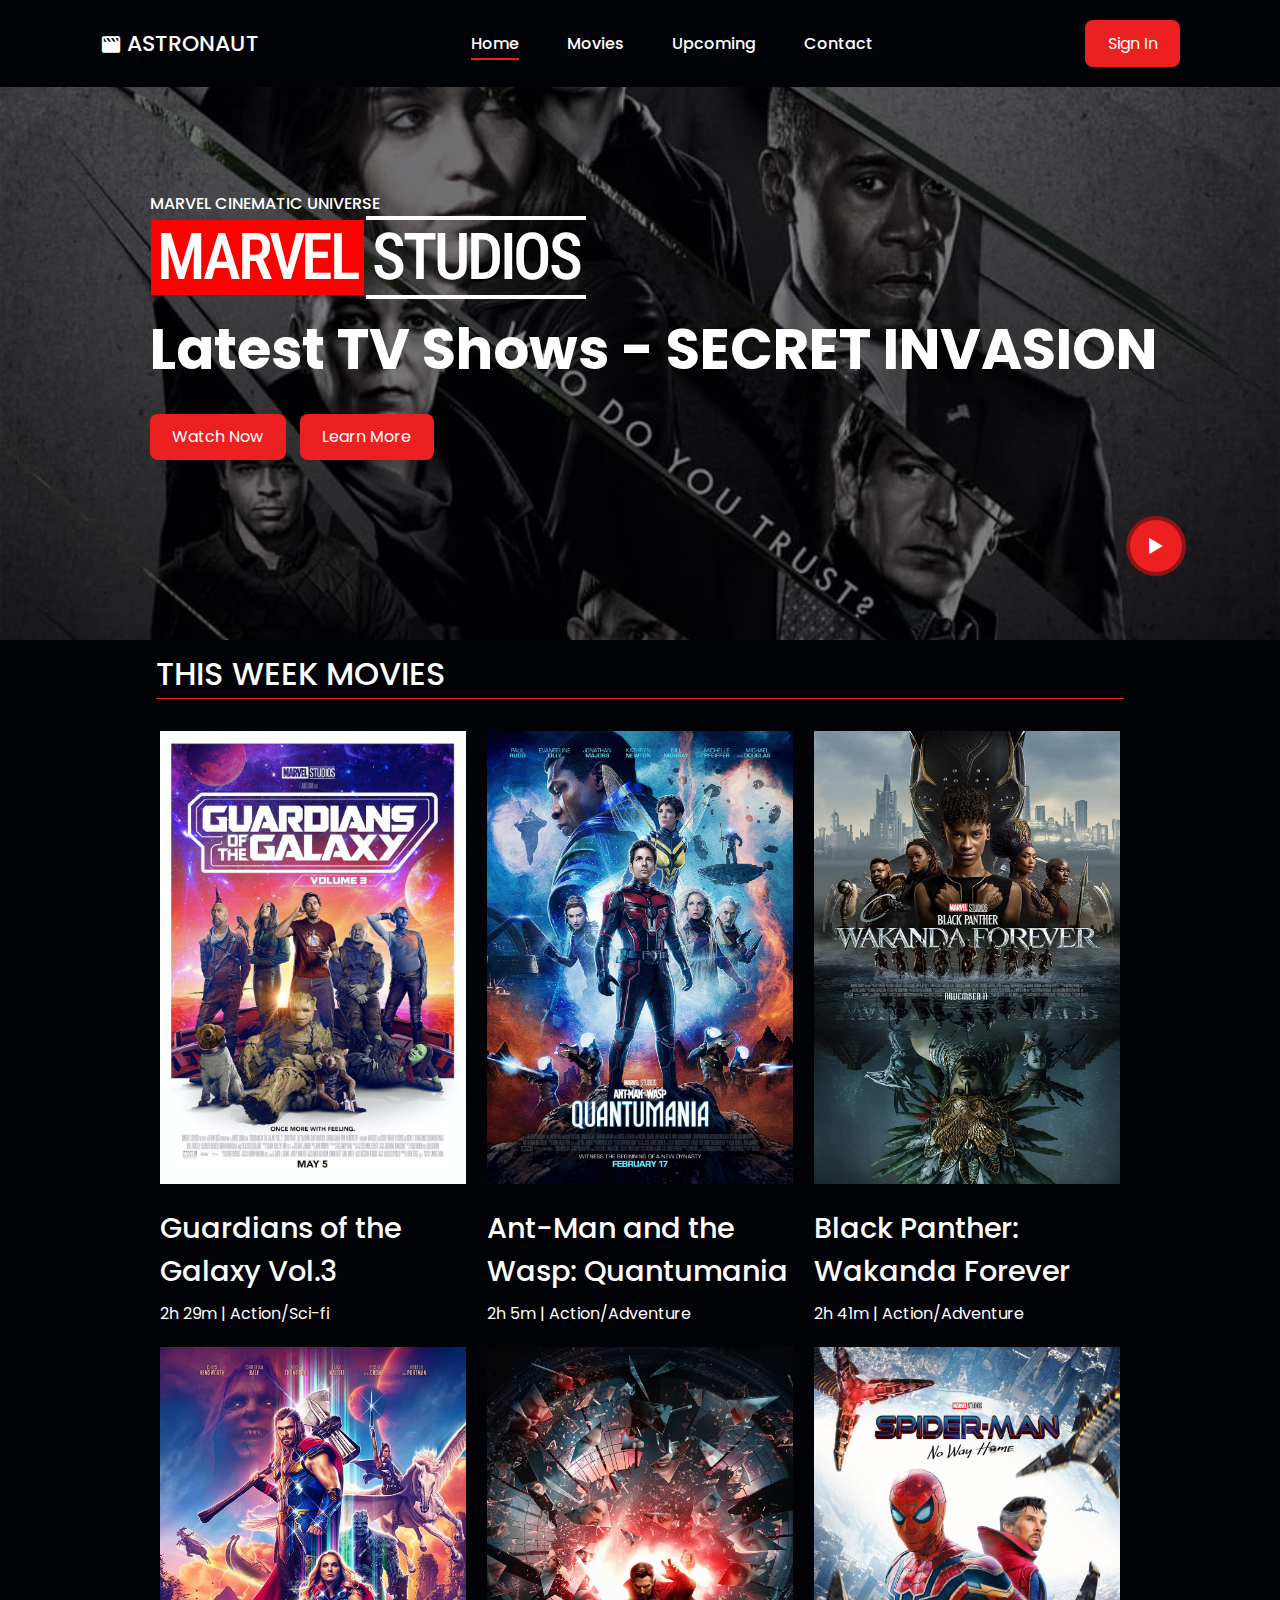
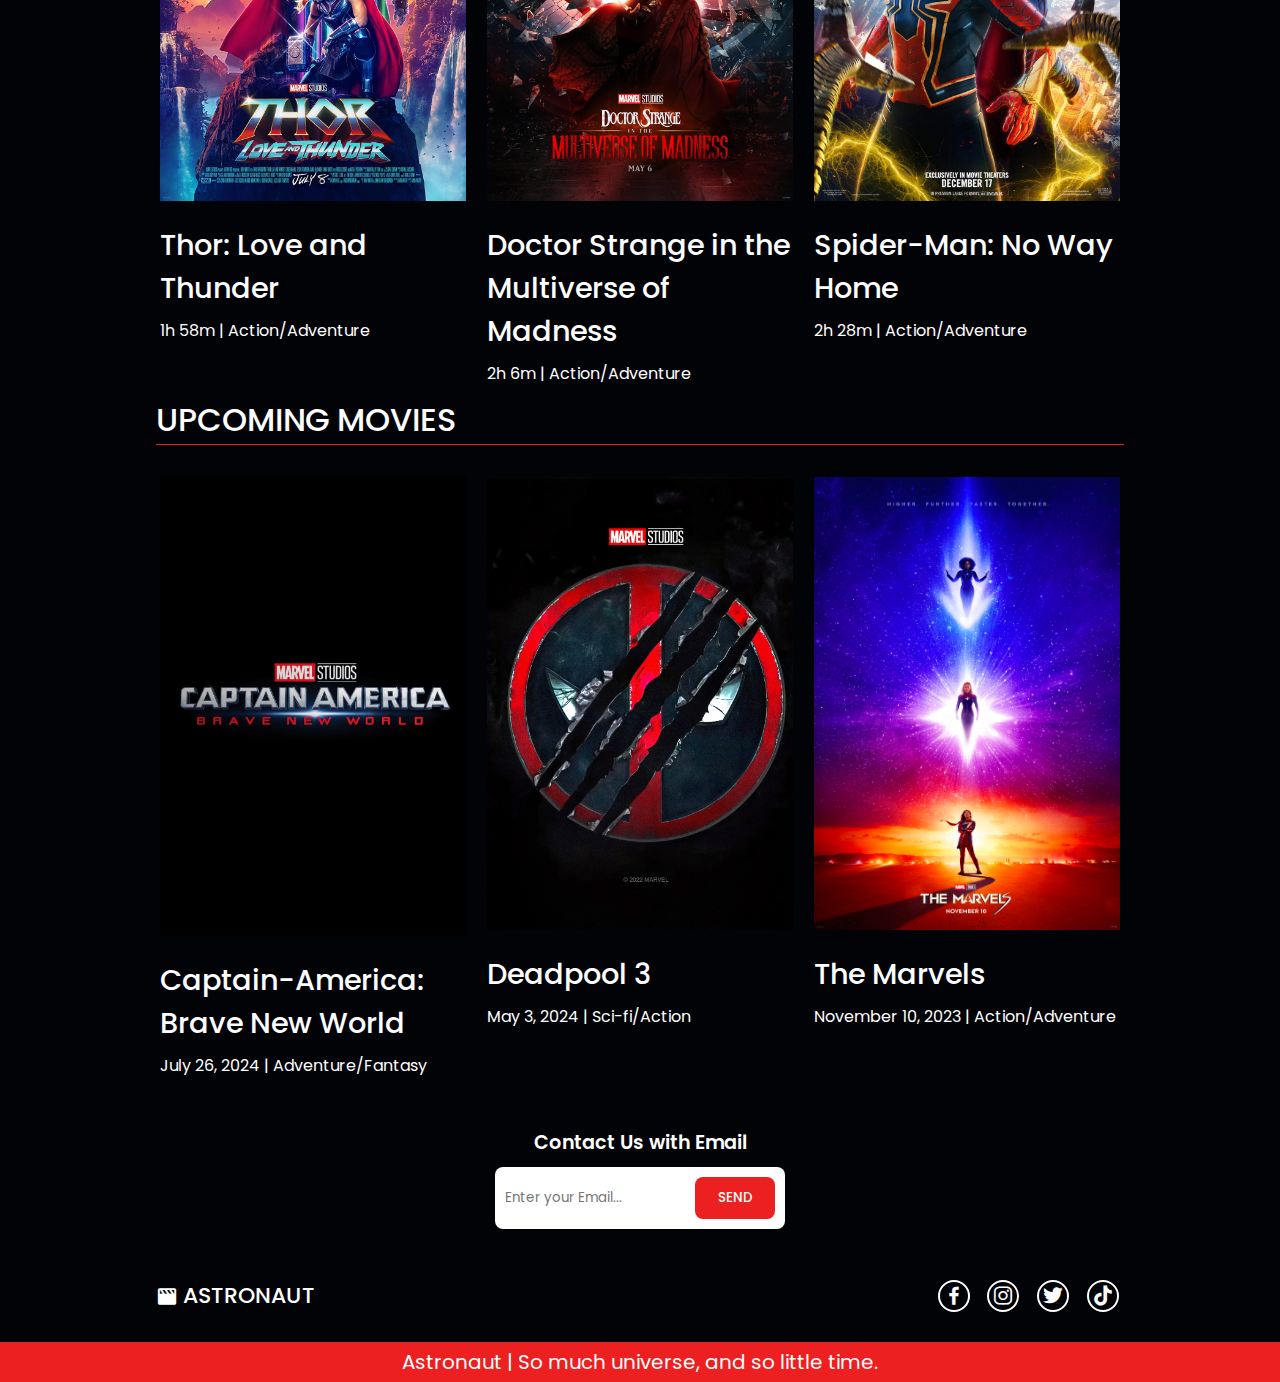
<file: index.html>
<!DOCTYPE html>
<html lang="en">
<head>
    <meta charset="UTF-8">
    <meta name="viewport" content="width=device-width, initial-scale=1.0">
    <title>Astronaut Channel</title>
    <link rel="icon" href="./image/4400_17_09.jpg" type="image/x-icon">
    <link rel="stylesheet" href="./style.css">
    <!-- Box Icon Link -->
    <link rel="stylesheet" href="https://cdn.jsdelivr.net/npm/boxicons@latest/css/boxicons.min.css">
</head>
<body>
    <!-- nav bar -->
    <header>
        <a href="#" class="logo">
            <i class="bx bxs-movie"></i>Astronaut</a>

        <!-- menu open -->
        <ul class="navbar">
            <li><a href="#home" class="active">Home</a></li>
            <li><a href="#movies">Movies</a></li>
            <!-- <li><a href="#">TV Shows</a></li> -->
            <li><a href="#upcoming">Upcoming</a></li>
            <li><a href="#contact">Contact</a></li>
        </ul>

        <!-- menu close -->

        <a href="#" class="btn">Sign In</a>
    </header>

    <!-- nav bar close -->

    <!-- cover start -->
    <section class="home" id="home">
        <div class="container">
            <img src="./image/jam_payoff_digital_ka_v7_lg.jpg" alt="">
            <div class="home-text">
                <span>Marvel Cinematic Universe</span> <br>
                <span class="marvel">Marvel</span><span class="studios">Studios</span>
                <h1>
                    Latest TV Shows - SECRET INVASION
                </h1>

                <a href="#" class="btn">Watch Now</a>
                <a href="#" class="btn1">Learn More</a>
                <a href="#" class="play">
                    <i class="bx bx-play"></i>
                </a>
            </div>
        </div>
    </section>
    <!-- cover end -->

    <!-- movie start -->
    <section id="movies" class="movies">
        <h2 class="heading">This Week Movies</h2>

        <!-- movie container -->
        <div class="movie-container">
            <!-- Movie 1 -->
            <div class="box">
                <div class="box-img">
                    <img src="./image/marvel-cinematic-universe-guardians-of-the-galaxy-3-movie-poster.jpg" alt="">
                </div>
                <h3>Guardians of the Galaxy Vol.3</h3>
                <span>2h 29m | Action/Sci-fi</span>
            </div>
            <!-- Movie 2 -->
            <div class="box">
                <div class="box-img">
                    <img src="./image/marvel-cinematic-universe-Ant-Man_and_the_Wasp_Quantumania_Poster.jpg" alt="">
                </div>
                <h3>Ant-Man and the Wasp: Quantumania</h3>
                <span>2h 5m | Action/Adventure</span>
            </div>
            <!-- Movie 3 -->
            <div class="box">
                <div class="box-img">
                    <img src="./image/marvel-cinematic-universe-black-panther-wakanda-forever-movie-poster.jpg" alt="">
                </div>
                <h3>Black Panther: Wakanda Forever</h3>
                <span>2h 41m | Action/Adventure</span>
            </div>
            <!-- Movie 4 -->
            <div class="box">
                <div class="box-img">
                    <img src="./image/marvel-cinematic-universe-thor-love-and-thunder-movie-poster.jpg" alt="">
                </div>
                <h3>Thor: Love and Thunder</h3>
                <span>1h 58m | Action/Adventure</span>
            </div>
            <!-- Movie 5 -->
            <div class="box">
                <div class="box-img">
                    <img src="./image/marvel-cinematic-universe-doctor-strange-in-the-multiverse-of-madness-movie-poster.jpg" alt="">
                </div>
                <h3>Doctor Strange in the Multiverse of Madness</h3>
                <span>2h 6m | Action/Adventure</span>
            </div>
            <!-- Movie 6 -->
            <div class="box">
                <div class="box-img">
                    <img src="./image/marvel-cinematic-universe-spiderman-no-way-home-movie-poster.jpg" alt="">
                </div>
                <h3>Spider-Man: No Way Home</h3>
                <span>2h 28m | Action/Adventure</span>
            </div>
        </div>
    </section>
    <!-- movie end -->

    <!-- upcoming movies start -->
    <section id="upcoming" class="movies">
        <h2 class="heading">Upcoming Movies</h2>

        <!-- movie container -->
        <div class="movie-container">
            <!-- Movie 1 -->
            <div class="box">
                <div class="box-img">
                    <img src="./image/captain_america_brave_new_world.jpg" alt="">
                </div>
                <h3>Captain-America: Brave New World</h3>
                <span>July 26, 2024 | Adventure/Fantasy</span>
            </div>
            <!-- Movie 2 -->
            <div class="box">
                <div class="box-img">
                    <img src="./image/deadpool3.jpg" alt="">
                </div>
                <h3>Deadpool 3</h3>
                <span>May 3, 2024 | Sci-fi/Action</span>
            </div>
            <!-- Movie 3 -->
            <div class="box">
                <div class="box-img">
                    <img src="./image/the-marvels-poster.webp" alt="">
                </div>
                <h3>The Marvels</h3>
                <span>November 10, 2023 | Action/Adventure</span>
            </div>
        </div>
    </section>
    <!-- upcoming movies end -->

    <!-- message section start -->
    <section class="contact" id="contact">
        <h2>Contact Us with Email</h2>
        <form action="#" method="post">
            <input type="email" class="email" placeholder="Enter your Email..." required>
            <input type="submit" value="Send" class="btn">
        </form>
    </section>

    <!-- message section end -->

    <!-- footer section start -->
    <section class="footer">
        <a href="#" class="logo"> <i class="bx bxs-movie"></i>Astronaut</a>
        <div class="social">
            <a href="#" class="logo"> <i class="bx bxl-facebook"></i></a>
            <a href="#" class="logo"> <i class="bx bxl-instagram"></i></a>
            <a href="#" class="logo"> <i class="bx bxl-twitter"></i></a>
            <a href="#" class="logo"> <i class="bx bxl-tiktok"></i></a>
        </div>
    </section>
    
    <div class="astronaut">
        <p>
            Astronaut  |  So much universe, and so little time.
        </p>
    </div>
    <!-- footer section end -->
</body>
</html>
</file>
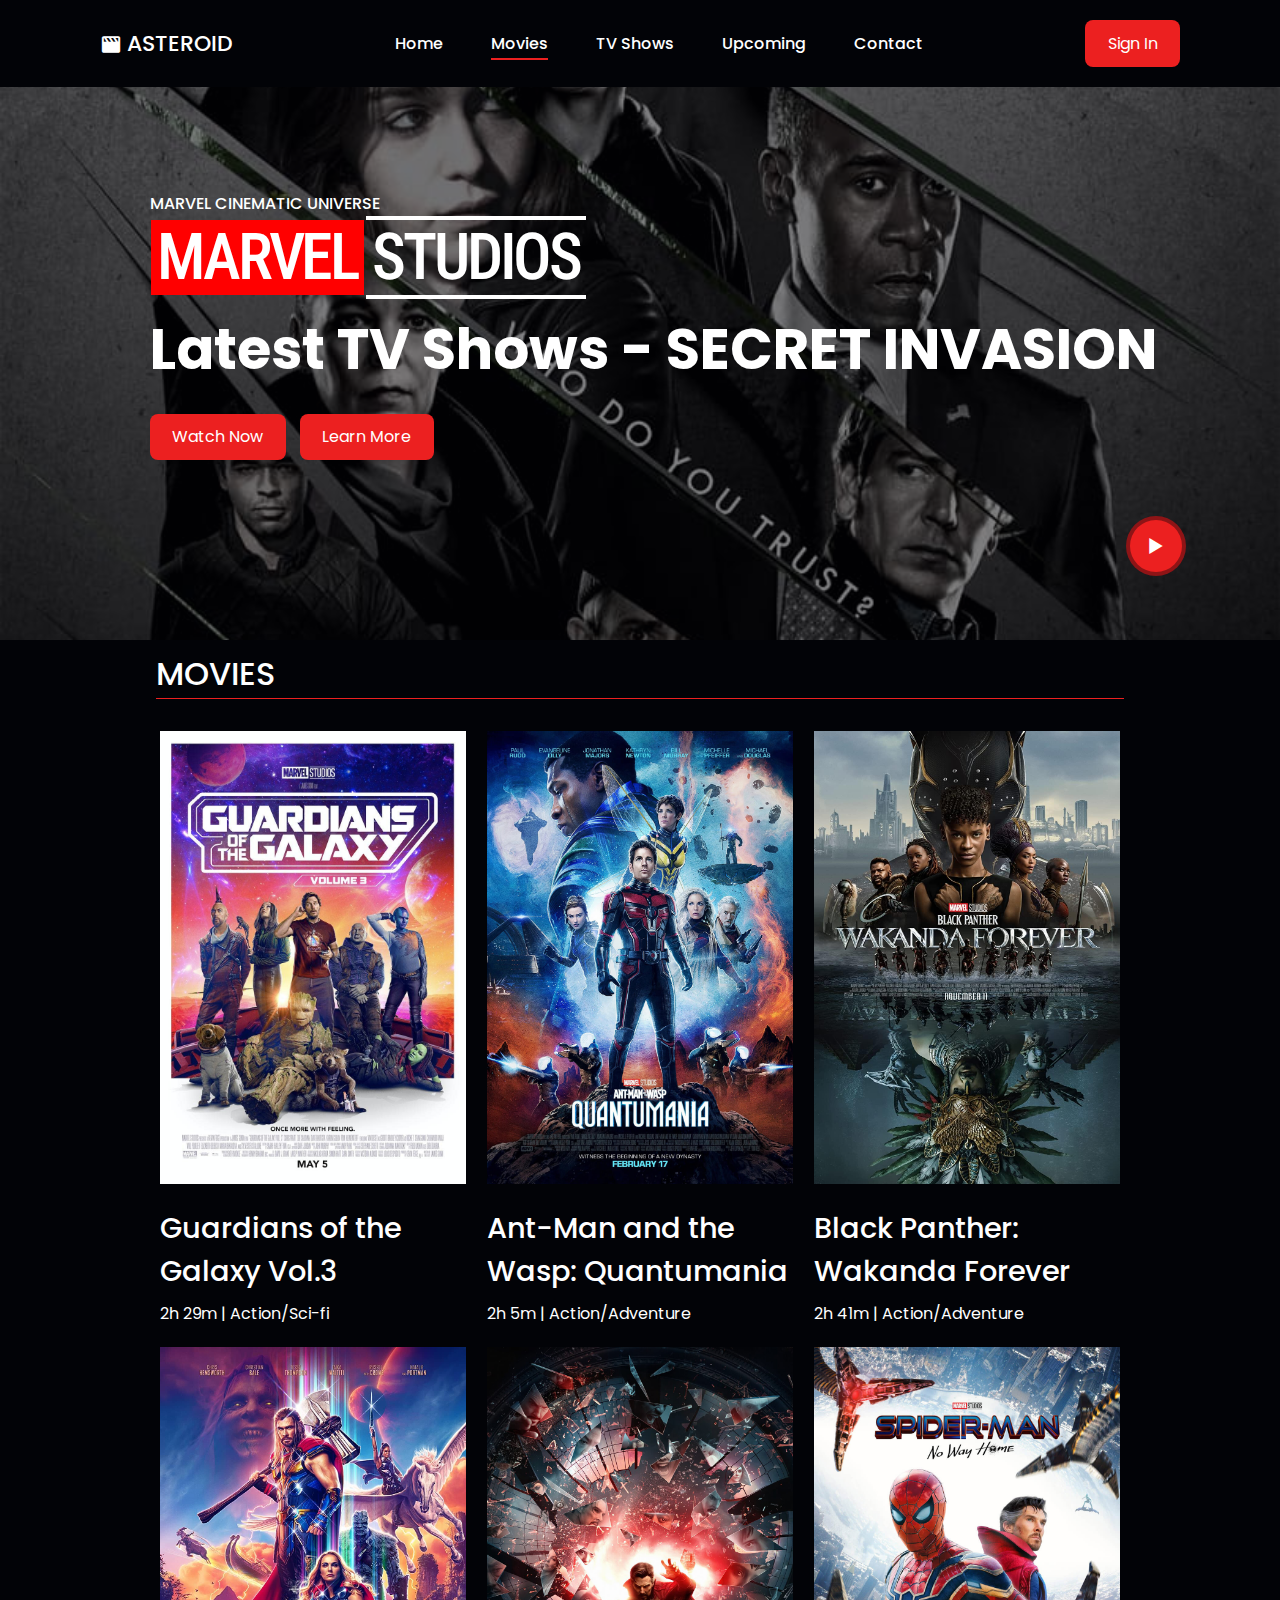
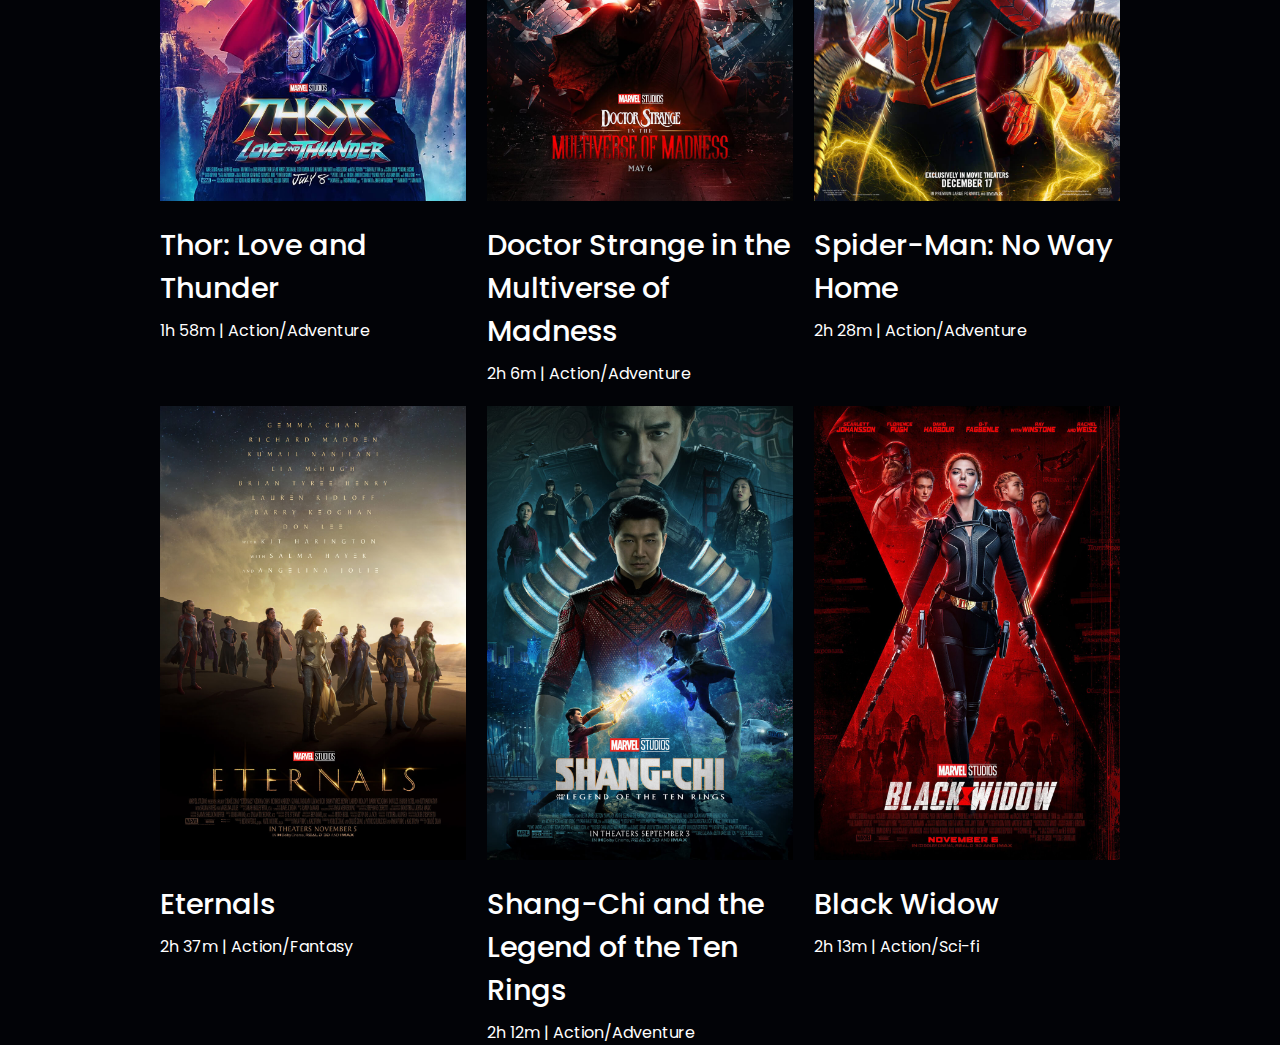
<file: movies_page.html>
<!DOCTYPE html>
<html lang="en">
<head>
    <meta charset="UTF-8">
    <meta name="viewport" content="width=device-width, initial-scale=1.0">
    <title>Movies</title>
    <link rel="stylesheet" href="./style.css">
    <!-- Box Icon Link -->
    <link rel="stylesheet" href="https://cdn.jsdelivr.net/npm/boxicons@latest/css/boxicons.min.css">
</head>
<body>
    <!-- nav bar -->
    <header>
        <a href="#" class="logo">
            <i class='bx bxs-movie'></i>Asteroid</a>

        <!-- menu open -->
        <ul class="navbar">
            <li><a href="./index.html">Home</a></li>
            <li><a href="./movies_page.html" class="active">Movies</a></li>
            <li><a href="./tv_shows.html">TV Shows</a></li>
            <li><a href="./upcoming_movies.html">Upcoming</a></li>
            <li><a href="#">Contact</a></li>
        </ul>

        <!-- menu close -->

        <a href="#" class="btn">Sign In</a>
    </header>

    <!-- nav bar close -->

    <!-- cover start -->
    <section class="home" id="home">
        <div class="container">
            <img src="./image/jam_payoff_digital_ka_v7_lg.jpg" alt="">
            <div class="home-text">
                <span>Marvel Cinematic Universe</span> <br>
                <span class="marvel">Marvel</span><span class="studios">Studios</span>
                <h1>
                    Latest TV Shows - SECRET INVASION
                </h1>

                <a href="#" class="btn">Watch Now</a>
                <a href="#" class="btn1">Learn More</a>
                <a href="#" class="play">
                    <i class='bx bx-play'></i>
                </a>
            </div>
        </div>
    </section>
    <!-- cover end -->

    <!-- movie start -->
    <section id="movies" class="movies">
        <h2 class="heading">Movies</h2>

        <!-- movie container -->
        <div class="movie-container">
            <!-- Movie 1 -->
            <div class="box">
                <div class="box-img">
                    <img src="./image/marvel-cinematic-universe-guardians-of-the-galaxy-3-movie-poster.jpg" alt="">
                </div>
                <h3>Guardians of the Galaxy Vol.3</h3>
                <span>2h 29m | Action/Sci-fi</span>
            </div>
            <!-- Movie 2 -->
            <div class="box">
                <div class="box-img">
                    <img src="./image/marvel-cinematic-universe-Ant-Man_and_the_Wasp_Quantumania_Poster.jpg" alt="">
                </div>
                <h3>Ant-Man and the Wasp: Quantumania</h3>
                <span>2h 5m | Action/Adventure</span>
            </div>
            <!-- Movie 3 -->
            <div class="box">
                <div class="box-img">
                    <img src="./image/marvel-cinematic-universe-black-panther-wakanda-forever-movie-poster.jpg" alt="">
                </div>
                <h3>Black Panther: Wakanda Forever</h3>
                <span>2h 41m | Action/Adventure</span>
            </div>
            <!-- Movie 4 -->
            <div class="box">
                <div class="box-img">
                    <img src="./image/marvel-cinematic-universe-thor-love-and-thunder-movie-poster.jpg" alt="">
                </div>
                <h3>Thor: Love and Thunder</h3>
                <span>1h 58m | Action/Adventure</span>
            </div>
            <!-- Movie 5 -->
            <div class="box">
                <div class="box-img">
                    <img src="./image/marvel-cinematic-universe-doctor-strange-in-the-multiverse-of-madness-movie-poster.jpg" alt="">
                </div>
                <h3>Doctor Strange in the Multiverse of Madness</h3>
                <span>2h 6m | Action/Adventure</span>
            </div>
            <!-- Movie 6 -->
            <div class="box">
                <div class="box-img">
                    <img src="./image/marvel-cinematic-universe-spiderman-no-way-home-movie-poster.jpg" alt="">
                </div>
                <h3>Spider-Man: No Way Home</h3>
                <span>2h 28m | Action/Adventure</span>
            </div>
            <!-- Movie 7 -->
            <div class="box">
                <div class="box-img">
                    <img src="./image/marvel-cinematic-universe-eternals-movie-poster.jpg" alt="">
                </div>
                <h3>Eternals</h3>
                <span>2h 37m | Action/Fantasy</span>
            </div>
            <!-- Movie 8 -->
            <div class="box">
                <div class="box-img">
                    <img src="./image/marvel-cinematic-universe-shang-chi-and-the-legend-of-the-ten-rings-movie-poster.jpg" alt="">
                </div>
                <h3>Shang-Chi and the Legend of the Ten Rings</h3>
                <span>2h 12m | Action/Adventure</span>
            </div>
            <!-- Movie 9 -->
            <div class="box">
                <div class="box-img">
                    <img src="./image/marvel-cinematic-universe-black-widow-movie-poster.jpg" alt="">
                </div>
                <h3>Black Widow</h3>
                <span>2h 13m | Action/Sci-fi</span>
            </div>
        </div>
    </section>
    <!-- movie end -->
</body>
</html>
</file>
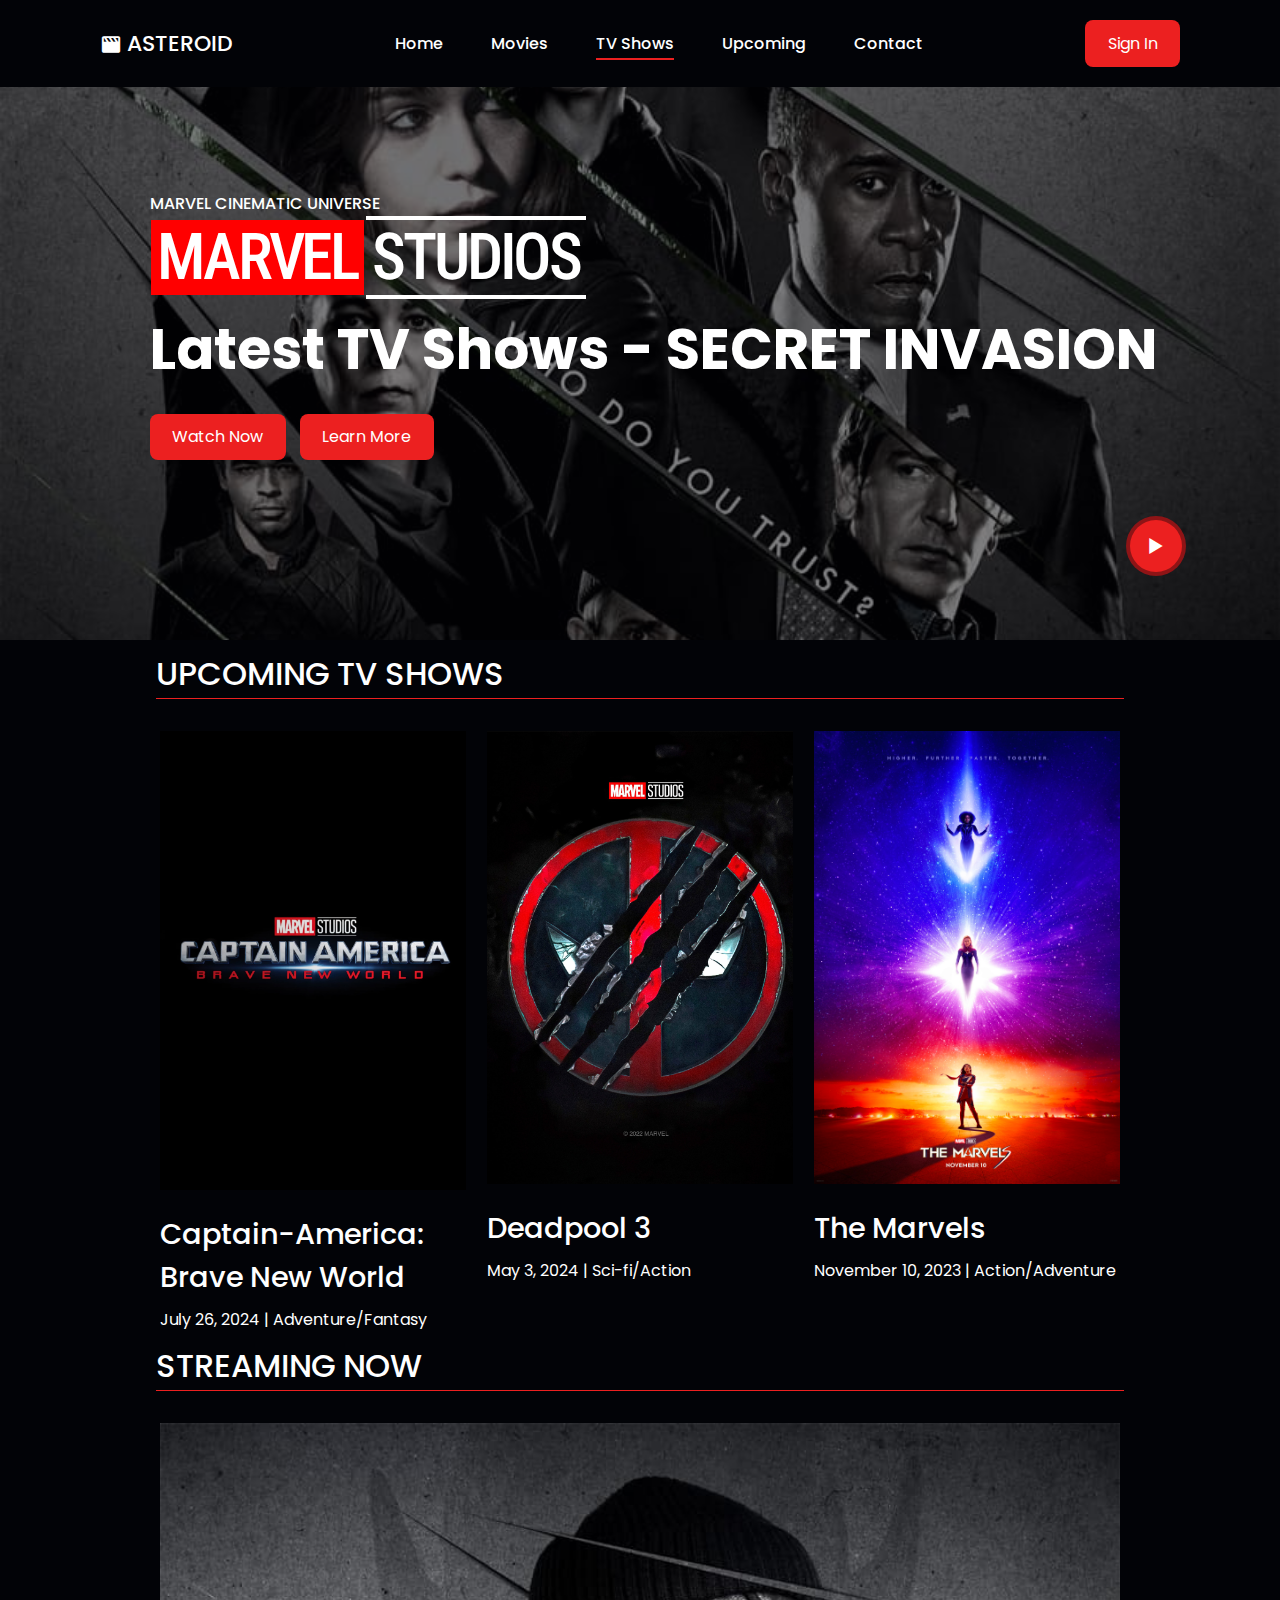
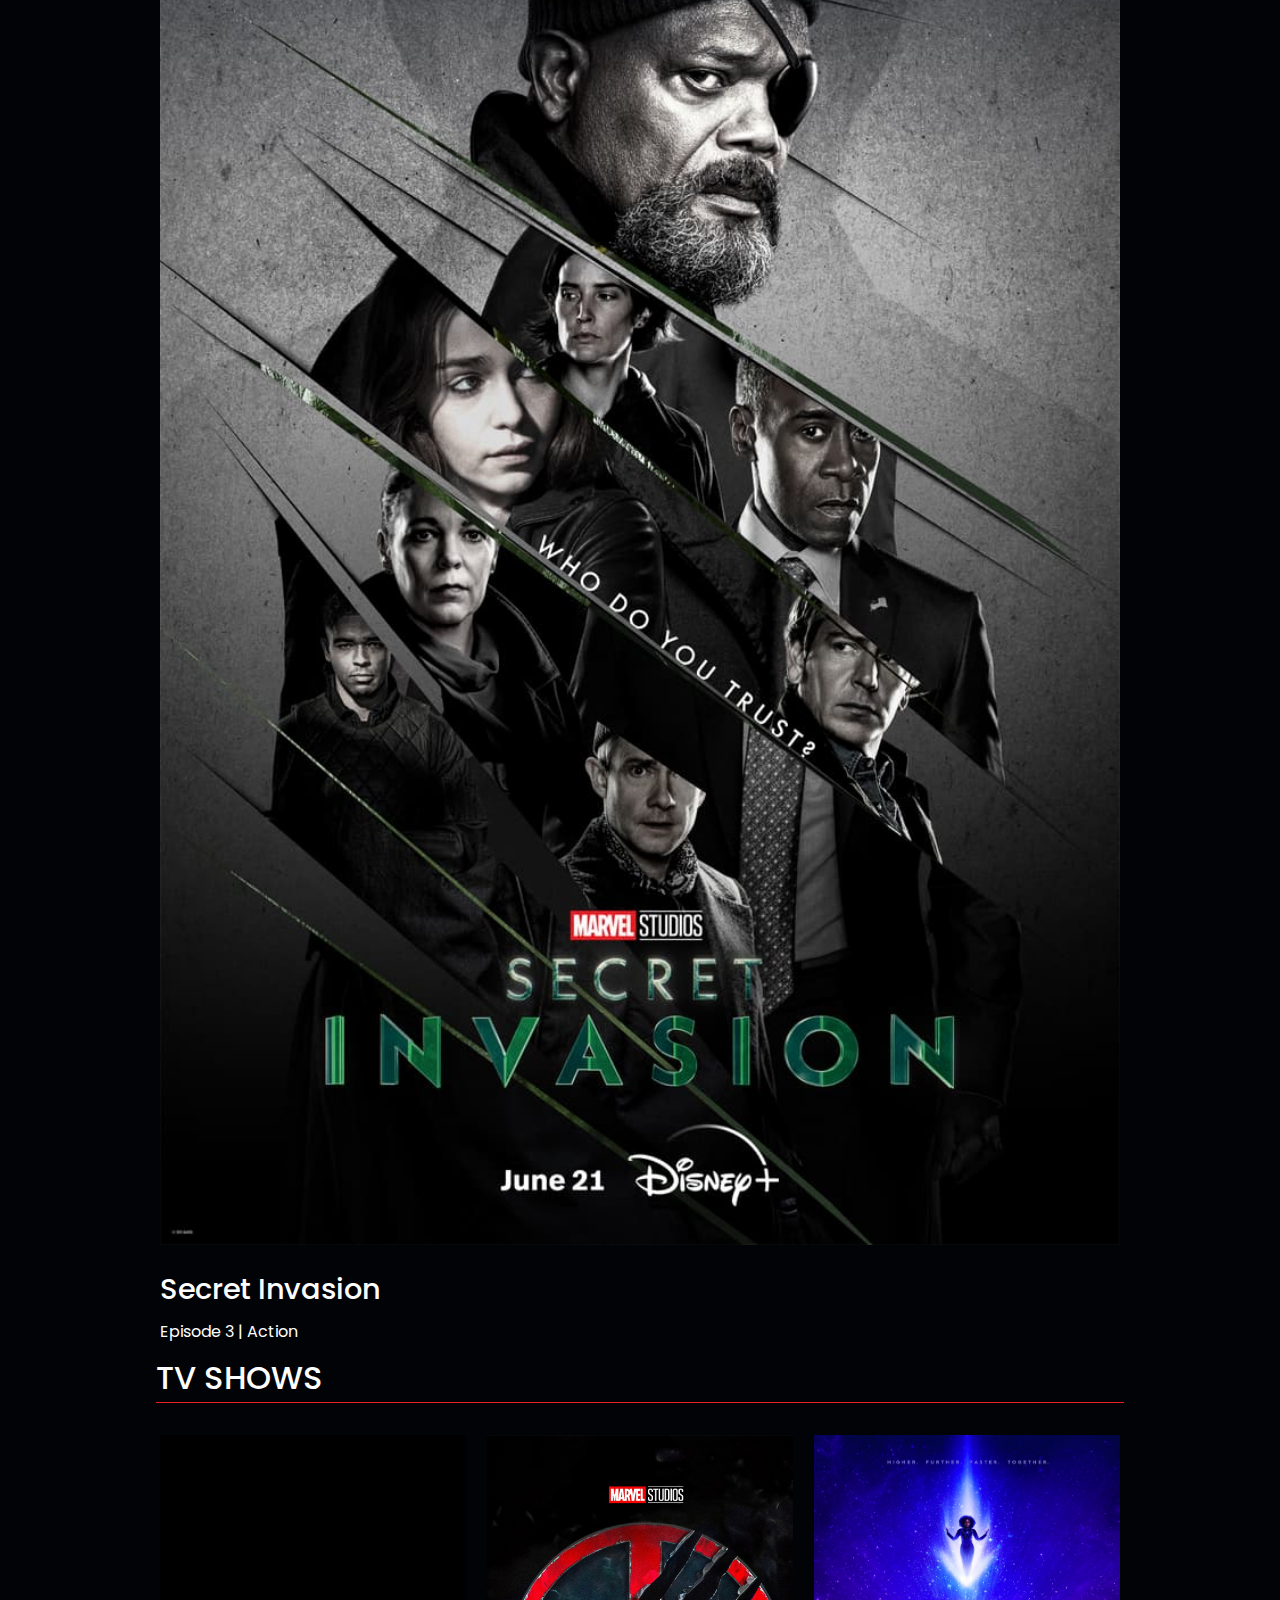
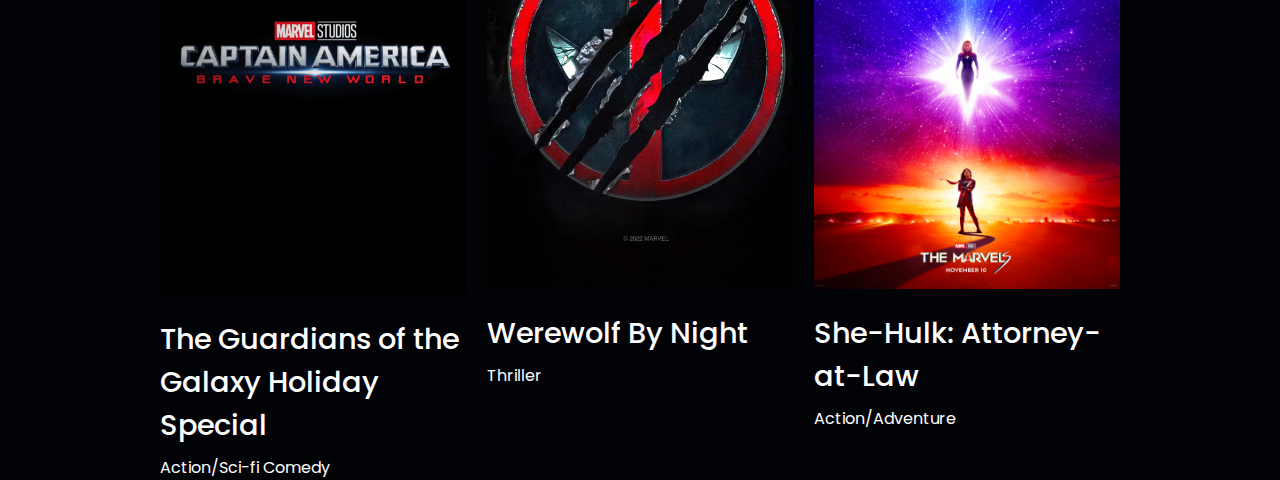
<file: tv_shows.html>
<!DOCTYPE html>
<html lang="en">
<head>
    <meta charset="UTF-8">
    <meta name="viewport" content="width=device-width, initial-scale=1.0">
    <title>TV Shows</title>
    <link rel="stylesheet" href="./style.css">
    <!-- Box Icon Link -->
    <link rel="stylesheet" href="https://cdn.jsdelivr.net/npm/boxicons@latest/css/boxicons.min.css">
</head>
<body>
    <!-- nav bar -->
    <header>
        <a href="#" class="logo">
            <i class='bx bxs-movie'></i>Asteroid</a>

        <!-- menu open -->
        <ul class="navbar">
            <li><a href="./index.html">Home</a></li>
            <li><a href="./movies_page.html">Movies</a></li>
            <li><a href="./tv_shows.html" class="active">TV Shows</a></li>
            <li><a href="./upcoming_movies.html">Upcoming</a></li>
            <li><a href="#">Contact</a></li>
        </ul>

        <!-- menu close -->

        <a href="#" class="btn">Sign In</a>
    </header>

    <!-- nav bar close -->

    <!-- cover start -->
    <section class="home" id="home">
        <div class="container">
            <img src="./image/jam_payoff_digital_ka_v7_lg.jpg" alt="">
            <div class="home-text">
                <span>Marvel Cinematic Universe</span> <br>
                <span class="marvel">Marvel</span><span class="studios">Studios</span>
                <h1>
                    Latest TV Shows - SECRET INVASION
                </h1>

                <a href="#" class="btn">Watch Now</a>
                <a href="#" class="btn1">Learn More</a>
                <a href="#" class="play">
                    <i class='bx bx-play' ></i>
                </a>
            </div>
        </div>
    </section>
    <!-- cover end -->

    <!-- upcoming tv shows start -->
    <section id="movies" class="movies">
        <h2 class="heading">Upcoming TV Shows</h2>

        <!-- tv shows container -->
        <div class="movie-container">
            <!-- Tv shows 1 -->
            <div class="box">
                <div class="box-img">
                    <img src="./image/captain_america_brave_new_world.jpg" alt="">
                </div>
                <h3>Captain-America: Brave New World</h3>
                <span>July 26, 2024 | Adventure/Fantasy</span>
            </div>
            <!-- Tv shows 2 -->
            <div class="box">
                <div class="box-img">
                    <img src="./image/deadpool3.jpg" alt="">
                </div>
                <h3>Deadpool 3</h3>
                <span>May 3, 2024 | Sci-fi/Action</span>
            </div>
            <!-- Tv shows 3 -->
            <div class="box">
                <div class="box-img">
                    <img src="./image/the-marvels-poster.webp" alt="">
                </div>
                <h3>The Marvels</h3>
                <span>November 10, 2023 | Action/Adventure</span>
            </div>
        </div>
    </section>
    <!-- upcoming tv shows end -->

    <!-- streaming tv shows start -->
    <section id="movies" class="movies">
        <h2 class="heading">Streaming Now</h2>

        <!-- tv shows container -->
        <div class="movie-container">
            <!-- Tv shows 1 -->
            <div class="box">
                <div class="box-img">
                    <img src="./image/jam_payoff_digital_ka_v7_lg.jpg" alt="">
                </div>
                <h3>Secret Invasion</h3>
                <span>Episode 3 | Action</span>
            </div>
        </div>
    </section>
    <!-- upcoming tv shows end -->

    <!-- tv shows start -->
    <section id="movies" class="movies">
        <h2 class="heading">TV Shows</h2>

        <!-- tv shows container -->
        <div class="movie-container">
            <!-- Tv shows 1 -->
            <div class="box">
                <div class="box-img">
                    <img src="./image/captain_america_brave_new_world.jpg" alt="">
                </div>
                <h3>The Guardians of the Galaxy Holiday Special</h3>
                <span>Action/Sci-fi Comedy</span>
            </div>
            <!-- Tv shows 2 -->
            <div class="box">
                <div class="box-img">
                    <img src="./image/deadpool3.jpg" alt="">
                </div>
                <h3>Werewolf By Night</h3>
                <span>Thriller</span>
            </div>
            <!-- Tv shows 3 -->
            <div class="box">
                <div class="box-img">
                    <img src="./image/the-marvels-poster.webp" alt="">
                </div>
                <h3>She-Hulk: Attorney-at-Law</h3>
                <span>Action/Adventure</span>
            </div>
        </div>
    </section>
    <!-- tv shows end -->
</body>
</html>
</file>
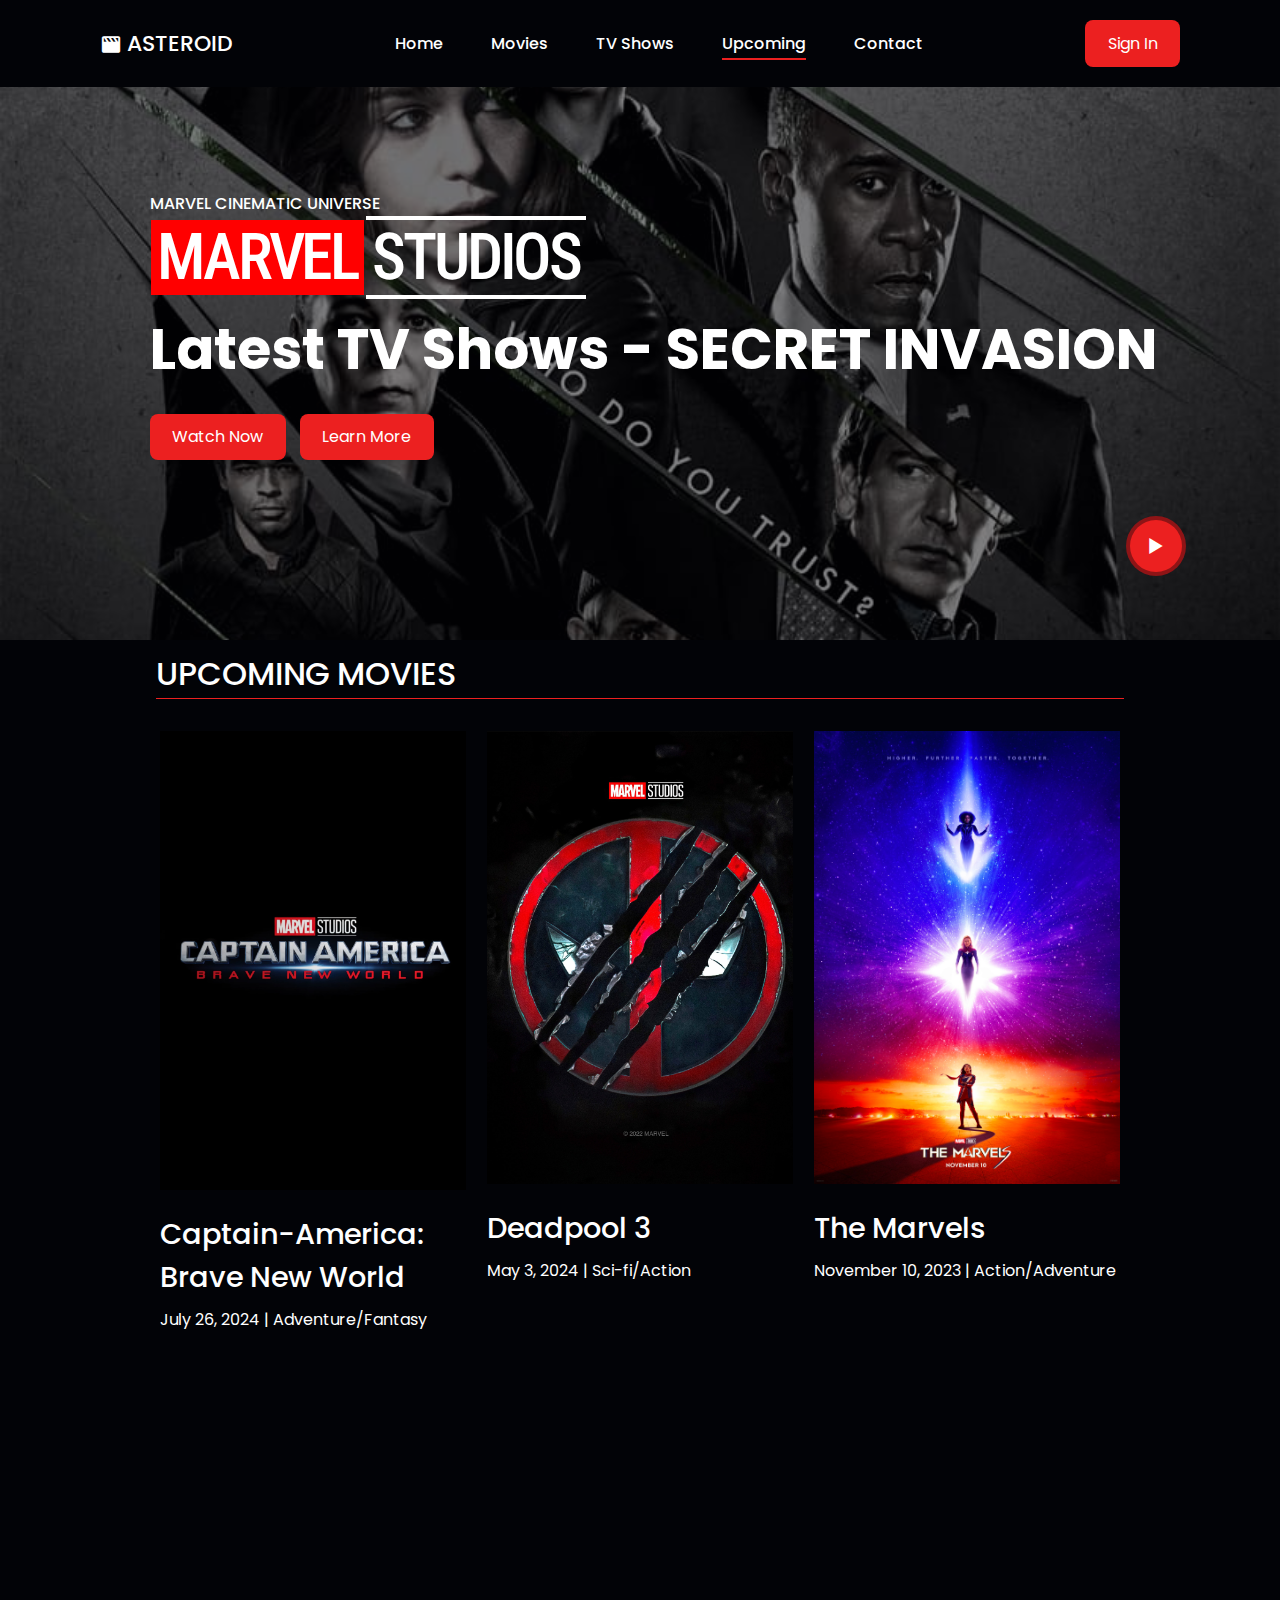
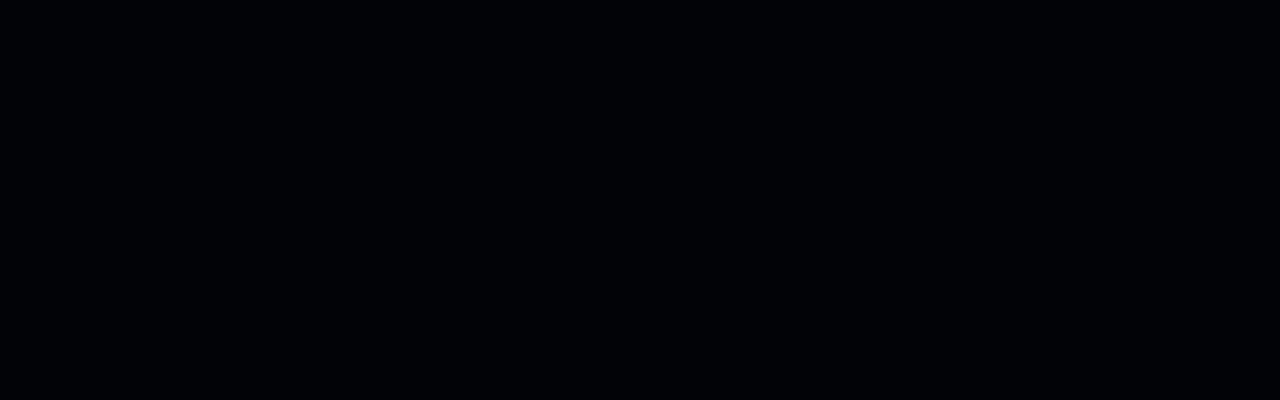
<file: upcoming_movies.html>
<!DOCTYPE html>
<html lang="en">
<head>
    <meta charset="UTF-8">
    <meta name="viewport" content="width=device-width, initial-scale=1.0">
    <title>Upcoming Movies</title>
    <link rel="stylesheet" href="./style.css">
    <!-- Box Icon Link -->
    <link rel="stylesheet" href="https://cdn.jsdelivr.net/npm/boxicons@latest/css/boxicons.min.css">
</head>
<body>
    <!-- nav bar -->
    <header>
        <a href="#" class="logo">
            <i class='bx bxs-movie'></i>Asteroid</a>

        <!-- menu open -->
        <ul class="navbar">
            <li><a href="./index.html">Home</a></li>
            <li><a href="./movies_page.html">Movies</a></li>
            <li><a href="./tv_shows.html">TV Shows</a></li>
            <li><a href="./upcoming_movies.html" class="active">Upcoming</a></li>
            <li><a href="#">Contact</a></li>
        </ul>

        <!-- menu close -->

        <a href="#" class="btn">Sign In</a>
    </header>

    <!-- nav bar close -->

    <!-- cover start -->
    <section class="home" id="home">
        <div class="container">
            <img src="./image/jam_payoff_digital_ka_v7_lg.jpg" alt="">
            <div class="home-text">
                <span>Marvel Cinematic Universe</span> <br>
                <span class="marvel">Marvel</span><span class="studios">Studios</span>
                <h1>
                    Latest TV Shows - SECRET INVASION
                </h1>

                <a href="#" class="btn">Watch Now</a>
                <a href="#" class="btn1">Learn More</a>
                <a href="#" class="play">
                    <i class='bx bx-play' ></i>
                </a>
            </div>
        </div>
    </section>
    <!-- cover end -->

    <!-- upcoming movies start -->
    <section id="movies" class="movies">
        <h2 class="heading">Upcoming Movies</h2>

        <!-- movie container -->
        <div class="movie-container">
            <!-- Movie 1 -->
            <div class="box">
                <div class="box-img">
                    <img src="./image/captain_america_brave_new_world.jpg" alt="">
                </div>
                <h3>Captain-America: Brave New World</h3>
                <span>July 26, 2024 | Adventure/Fantasy</span>
            </div>
            <!-- Movie 2 -->
            <div class="box">
                <div class="box-img">
                    <img src="./image/deadpool3.jpg" alt="">
                </div>
                <h3>Deadpool 3</h3>
                <span>May 3, 2024 | Sci-fi/Action</span>
            </div>
            <!-- Movie 3 -->
            <div class="box">
                <div class="box-img">
                    <img src="./image/the-marvels-poster.webp" alt="">
                </div>
                <h3>The Marvels</h3>
                <span>November 10, 2023 | Action/Adventure</span>
            </div>
        </div>
    </section>
    <!-- upcoming movies end -->
</body>
</html>
</file>
<file: style.css>
@import url('https://fonts.googleapis.com/css2?family=Oleo+Script&family=Poppins:ital,wght@0,100;0,200;0,300;0,400;0,500;0,800;1,100;1,200;1,300;1,400;1,500;1,800&display=swap');
@import url('https://fonts.googleapis.com/css2?family=Roboto+Condensed:ital,wght@0,300;0,400;0,700;1,300;1,400;1,700&display=swap');

*{
    margin: 0;
    padding: 0;
    box-sizing: border-box;
    font-family: 'Poppins', sans-serif;
    scroll-behavior: smooth;
    text-decoration: none;
    list-style: none;
}

/* custom scroll bar */

html::-webkit-scrollbar {
    width: 0.5rem;
    background-color: var(--bg-color);
}

html::-webkit-scrollbar-thumb {
    border-radius: 5rem;
    background-color: var(--main-color);
}

html::-webkit-scrollbar-thumb:hover {
    background-color: var(--text-color);
}

/* Global-color */

:root{
    --main-color: rgb(236, 32, 32);
    --text-color: #fff;
    --bg-color: #020307;
}

body{
    background-color: var(--bg-color);
    color: var(--text-color);
    height: 2000px;
}

header{
    width: 100%;
    position: fixed;
    top: 0;
    z-index: 10;
    /* position: sticky;
    top: 0; */
    display: flex;
    justify-content: space-between;
    padding: 20px 100px;
    transition: 0.5s;
    background-color: #020307;
}

.logo{
    font-size: 1.1rem;
    font-weight: 500;
    color: var(--text-color);
    display: flex;
    align-items: center;
    font-size: 22px;
    text-transform: uppercase;
}

.logo i{
    margin-right: 5px;
}

.navbar{
    display: flex;
    align-items: center;
    column-gap: 3rem;
}

.navbar li{
    position: relative;
}

.navbar a{
    font-size: 1rem;
    font-weight: 500;
    color: var(--text-color);
}

.navbar a::after{
    content: "";
    width: 0%;
    height: 2px;
    background-color: var(--main-color);
    position: absolute;
    bottom: -4px;
    left: 0;
    transition: 0.5s;
}

.navbar a:hover::after, .navbar .active::after{
    width: 100%;
}

.btn{
    background-color: var(--main-color);
    padding: 0.7rem 1.4rem;
    color: var(--text-color);
    font-weight: 400;
    border-radius: 0.5rem;
}

.btn1{
    background-color: var(--main-color);
    padding: 0.7rem 1.4rem;
    color: var(--text-color);
    font-weight: 400;
    border-radius: 0.5rem;
    margin-left: 10px;
}

.btn:hover{
    background-color: #f60d0d;
}

.btn1:hover{
    background-color: #f60d0d;
}

/* home cover section */

.container{
    width: 100%;
    min-height: 640px;
    position: relative;
    display: flex;
    align-items: center;
}

.container img{
    position: absolute;
    z-index: -1;
    width: 100%;
    height:100%;
    object-fit: cover;
    object-position: center;
    opacity: 0.5;
}

.home-text{
    padding-left: 150px;
}

.home-text span{
    color: var(--text-color);
    font-weight: 500;
    text-transform: uppercase;
}

.home-text h1{
    color: var(--text-color);
    font-size: 3.5rem;
    font-weight: 700;
    margin-bottom: 2rem;
}

.marvel, .studios{
    display: inline-block;
    font-family: 'Roboto Condensed', sans-serif;
    letter-spacing: -0.2rem;
    text-transform: uppercase;
    font-size: 4rem;
    margin: 0.05rem 0.05rem 0.5rem;
    padding: 0 0.4rem;
}

.marvel{
    background-color: red;
    font-weight: 800;
}

.studios{
    /* text-decoration: overline underline; */
    border-bottom: 0.3rem solid white;
    border-top: 0.3rem solid white;
    font-weight: 500;
    /* letter-spacing: -0.3rem; */
}

.home-text .play{
    position: absolute;
    right: 4rem;
    bottom: 10%;
    display: flex;
    justify-content: center;
    align-items: center;
    transition: 0.5s;
}

.home-text .play .bx{
    color: var(--text-color);
    font-size: 2rem;
    background-color: var(--main-color);
    border-radius: 50%;
    padding: 10px;
    border: 4px solid rgb(2, 3, 7, 0.4);
    margin-right: 30px;
}

.home-text .play:hover{
    transform: scale(1.1);
    filter: brightness(1.3);
}

/* movie section */

.heading{
    max-width: 968px;
    margin: 10px auto 10px auto;
    /* text-align: center; */
    font-size: 2rem;
    font-weight: 500;
    text-transform: uppercase;
    border-bottom: 1px solid var(--main-color);
}

.movie-container{
    max-width: 960px;
    margin: 0px auto 0px auto;
    display: grid;
    /* grid-template-columns: auto auto auto; */
    grid-template-columns: repeat(auto-fit, minmax(300px, auto));
    gap: 1.3rem;
    margin-top: 2rem;
}

h3{
    margin-top: 1rem;
    margin-bottom: 0.5rem;
    font-size: 1.8rem;
    font-weight: 500;
}

.box .box-img img{
    width: 100%;
    height: 100%;
    object-fit: cover;
    transition: 0.5s;
    /* box-shadow: 10px 10px 10px #fefefe02; */
}

.box .box-img img:hover{
    transform: translateY(-10px);
    /* transform: scale(1.1,1.1); */
    filter: brightness(1.2);
}

/* contact section */

.contact{
    max-width: 968px;
    margin: 0 auto;
    display: flex;
    flex-direction: column;
    justify-content: center;
    align-items: center;
    margin-top: 50px;
}

.contact h2{
    align-items: center;
    font-size: 1.2rem;
    font-weight: 600;
    margin-bottom: 10px;
}

.contact form{
    background-color: var(--text-color);
    padding: 10px;
    border-radius: 0.5rem;
    display: flex;
    justify-content: center;
    align-items: center;
}

.contact form .email{
    border: none;
    outline: none;
    width: 180px;
    border-radius: 0.2rem;
    margin-right: 10px;
    background-color: var(--text-color);
}

.contact .btn{
    text-transform: uppercase;
    font-weight: 500;
    cursor: pointer;
    border: none;
    outline: none;
}

/* footer */

.footer{
    max-width: 968px;
    margin: 0 auto;
    display: flex;
    justify-content: space-between;
    margin-top: 50px;
}

.social{
    display: flex;
    gap: 0.8rem;
}

.social .bx{
    padding: 2px;
    border-radius: 50px;
    font-size: 1.5rem;
    border: 2px solid var(--text-color);
    color: var(--text-color);
    transition: 0.5s;
}

.social .bx:hover{
    transform: scale(1.1);
    filter: brightness(1.5);
}

.astronaut{
    background-color: var(--main-color);
    text-align: center;
    margin-top: 30px;
    padding: 5px 0px;
}

p{
    font-size: 20px;
}

@media (max-width: 1080px){
    .home-text{
        padding: 0px 100px;
    }
}

@media (max-width: 991px){
    .home-text h1{
        font-size: 3rem;
    }
    .home-text{
        padding: 0 4%;
    }
    section{
        padding: 20px 0px;
    }
}

@media (max-width: 900px){
    header{
        padding: 12px 4%;
    }
    .navbar, .btn1{
        display: none;
    }
    .home-text h1{
        font-size: 2rem;
    }

    .marvel, .studios{
        font-size: 2rem;
    }
    .btn, .btn1{
        padding: 0.5rem 1rem;
    }
    .footer{
        margin: 0px 20px;
    }
}

@media (max-width: 470px){
    .footer{
        flex-direction: column;
        align-items: center;
        row-gap: 1rem;
    }
    .contact form .email{
        width: auto;
    }
    .astronaut{
        padding: 0px 20px;
        font-size: 12px;
    }
}

@media (max-width: 370px){
    header{
        padding: 6px 4%;
    }
    header .logo{
        font-size: 14px;
    }
    header.btn{
        padding: 0.4rem 0.7rem;
    }
    .home-text{
        margin: 20px;
    }
    .home-text h1{
        font-size: 1.7rem;
    }
    .home-text .play{
        bottom: 8%;
        right: 1rem;
    }
    .home-text .play .bx{
        padding: 7px;
    }
    .box .box-img{
        width: 280px;
    }
}
</file>
